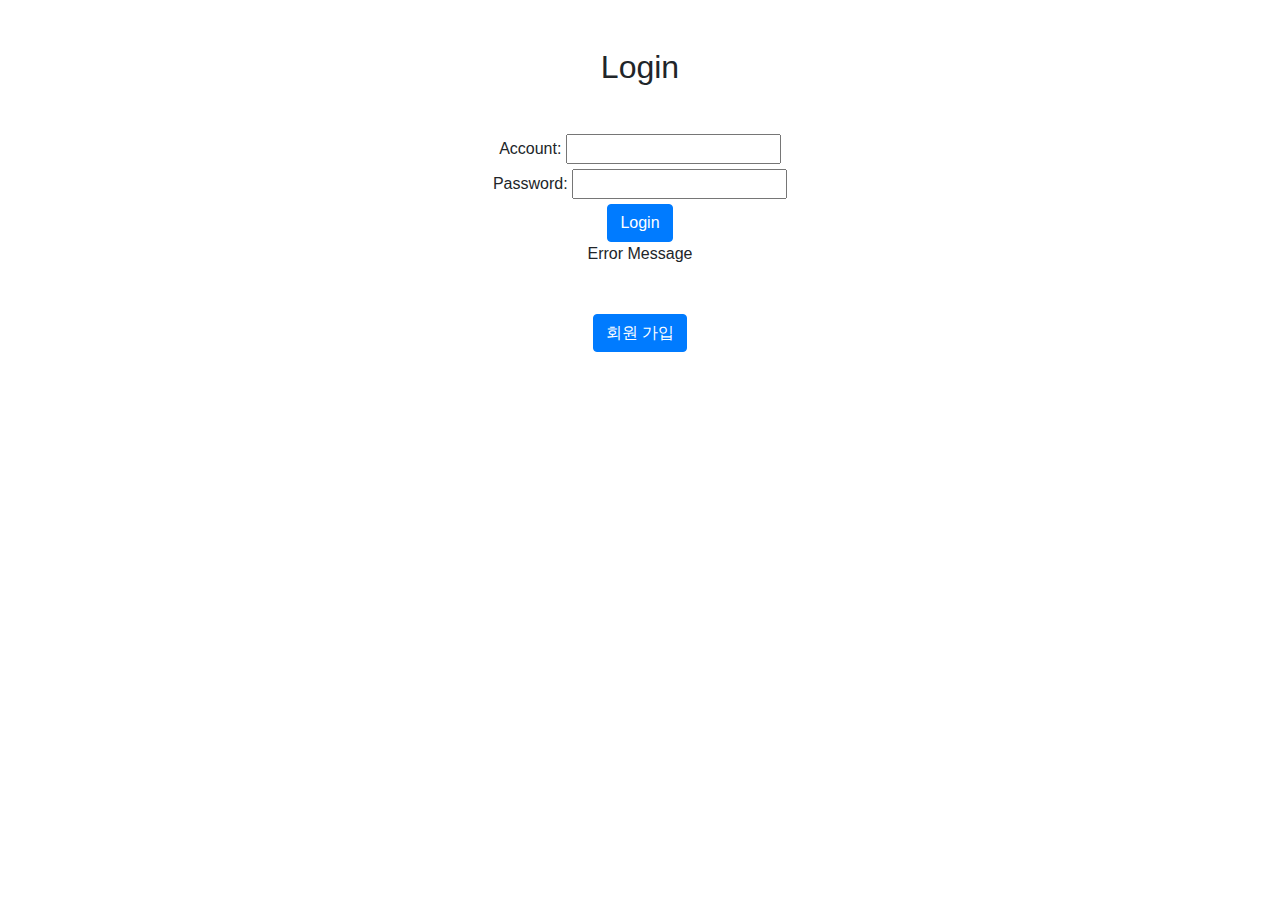
<file: project_theater/src/main/resources/templates/auth/login.html>
<!DOCTYPE html>
<html lang="en" xmlns:th="http://www.thymeleaf.org">
<head>
    <meta charset="UTF-8">
    <title>Login</title>
    <meta name="viewport" content="width=device-width, initial-scale=1.0">
    <link href="https://maxcdn.bootstrapcdn.com/bootstrap/4.5.2/css/bootstrap.min.css" rel="stylesheet">
</head>
<body>
<div id="login-form">
    <h2 class="container text-center mt-5">Login</h2>
    <form th:action="@{/login}" th:object="${data}" th:method="POST" class="container text-center mt-5">
        <label for="account">Account:</label>
        <input type="text" id="account" name="account" required="required"/>
        <br/>
        <label for="password">Password:</label>
        <input type="password" id="password" name="password" required="required"/>
        <br/>
        <button class="btn btn-primary" type="submit">Login</button>
        <div th:if="${error}" class="error-message">
            <p>Error Message</p>
        </div>
    </form>

    <form class="container text-center mt-5" th:action="@{/register/view}" method="get">
        <button class="btn btn-primary" type="submit">회원 가입</button>
    </form>
</div>
</body>
</html>
</file>
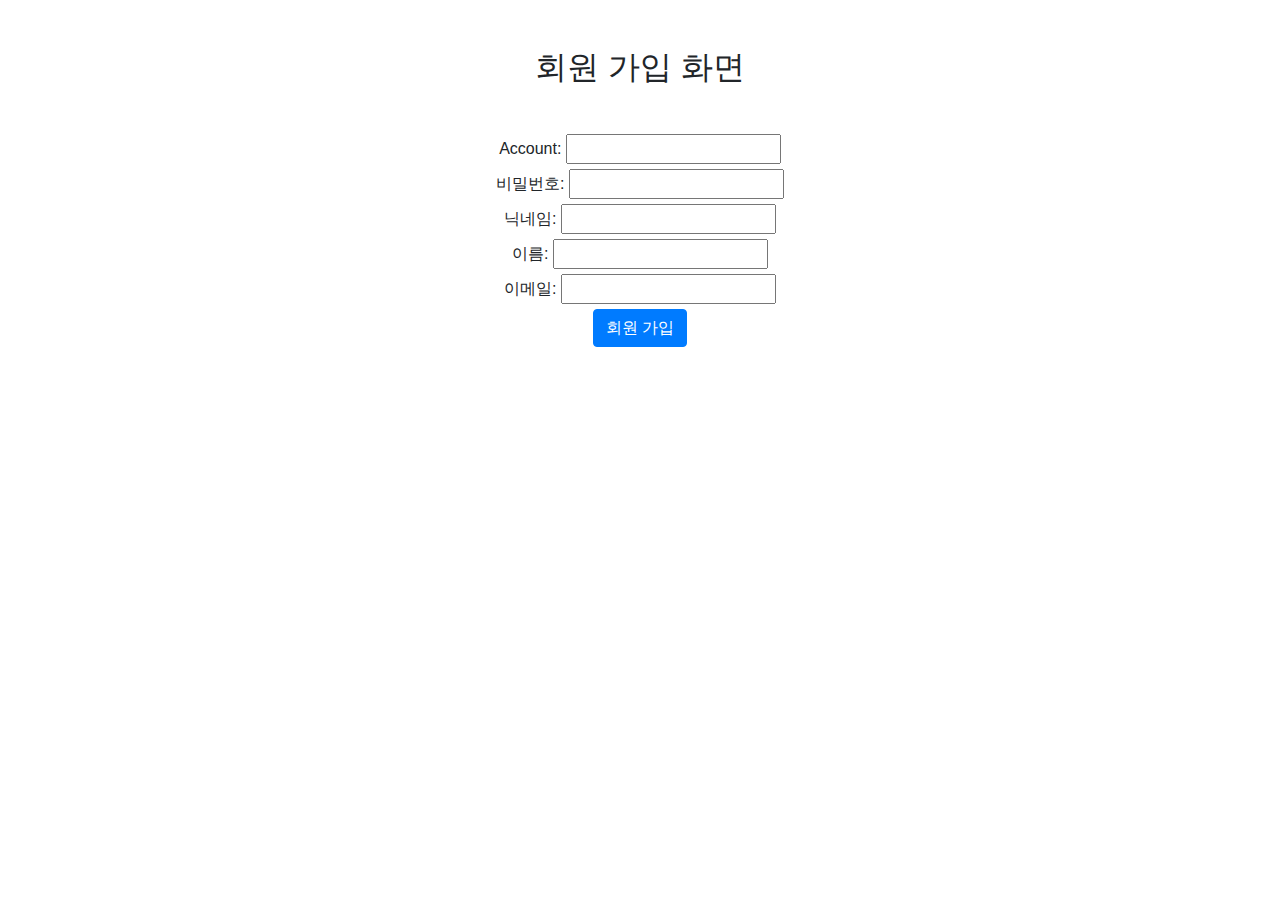
<file: project_theater/src/main/resources/templates/auth/register.html>
<!DOCTYPE html>
<html xmlns:th="http://www.thymeleaf.org">
<head>
    <meta charset="UTF-8">
    <title>Register</title>
    <meta name="viewport" content="width=device-width, initial-scale=1.0">
    <link href="https://maxcdn.bootstrapcdn.com/bootstrap/4.5.2/css/bootstrap.min.css" rel="stylesheet">
</head>
<body>
<div id="register-form">
    <h2 class="container text-center mt-5">회원 가입 화면</h2>
    <form class="container text-center mt-5 "th:action="@{/register}" th:method="post">
        <label for="account">Account:</label>
        <input type="text" id="account" name="account" required="required"/>
        <br/>
        <label for="password">비밀번호:</label>
        <input type="password" id="password" name="password" required="required"/>
        <br/>
        <label for="nickname">닉네임:</label>
        <input type="text" id="nickname" name="nickname" required="required"/>
        <br/>
        <label for="name">이름:</label>
        <input type="text" id="name" name="name" required="required"/>
        <br/>
        <label for="email">이메일:</label>
        <input type="email" id="email" name="email" required="required"/>
        <br/>
        <button class="btn btn-primary" type="submit">회원 가입</button>
        <!--        <form th:action="@{/register}" th:method="post">-->
        <!--        </form>-->
    </form>
</div>
</body>
</html>
</file>
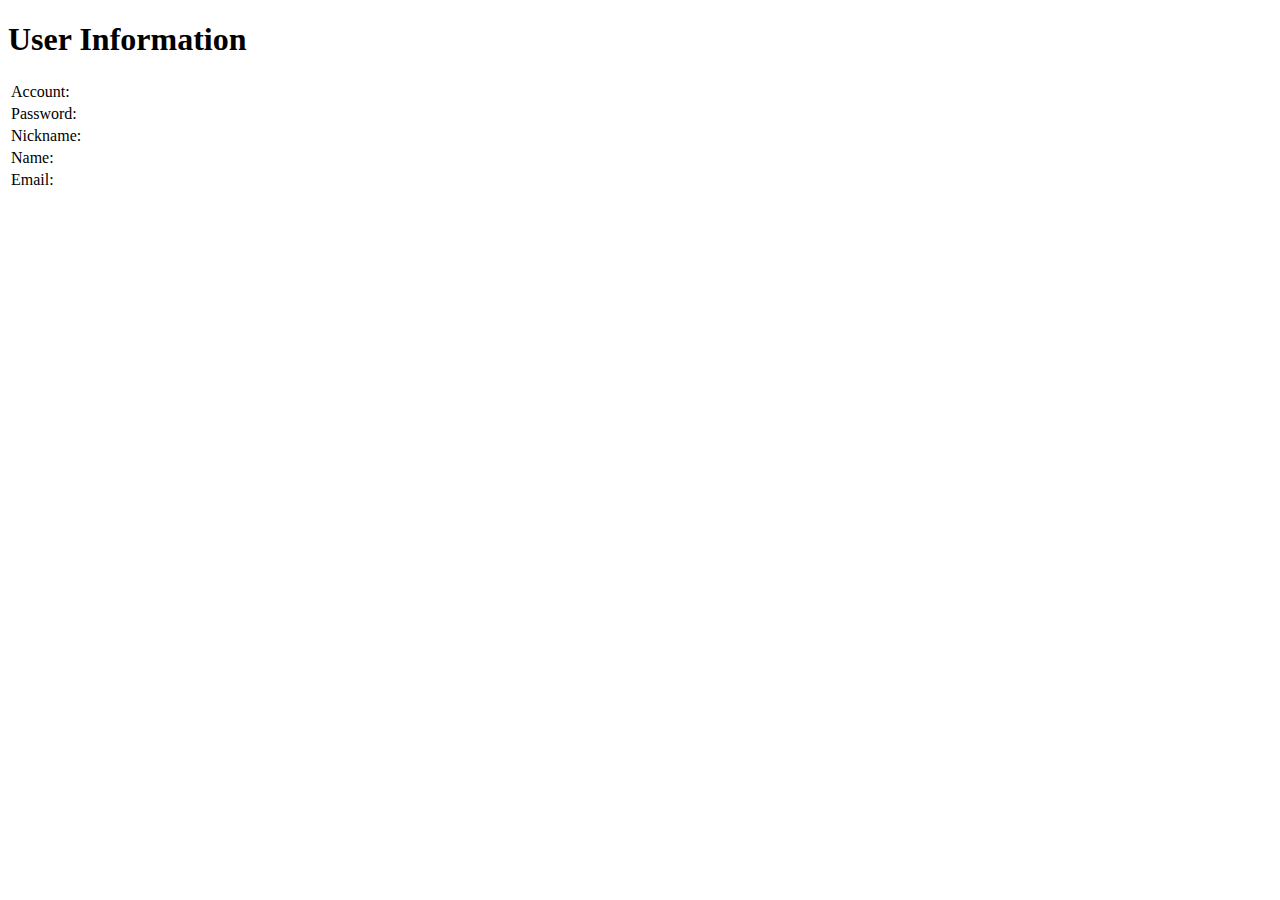
<file: project_theater/src/main/resources/templates/user/information.html>
<!DOCTYPE html>
<html xmlns:th="http://www.thymeleaf.org">
<head>
    <title>User Information</title>
</head>
<body>
<h1>User Information</h1>
<table>
    <tr>
        <td>Account:</td>
        <td th:text="${account}"></td>
    </tr>
    <tr>
        <td>Password:</td>
        <td th:text="${password}"></td>
    </tr>
    <tr>
        <td>Nickname:</td>
        <td th:text="${nickname}"></td>
    </tr>
    <tr>
        <td>Name:</td>
        <td th:text="${name}"></td>
    </tr>
    <tr>
        <td>Email:</td>
        <td th:text="${email}"></td>
    </tr>
</table>
</body>
</html>
</file>
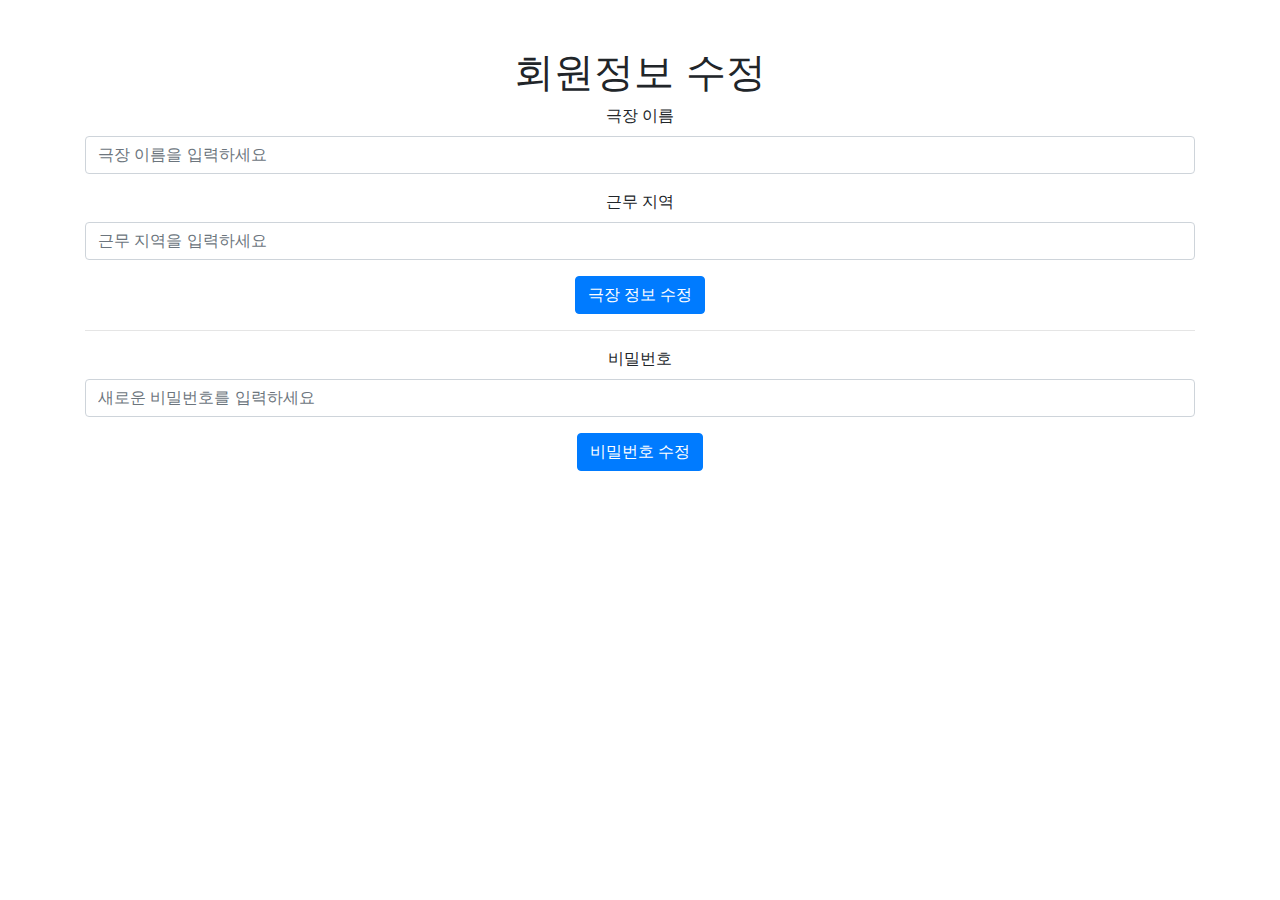
<file: project_theater/src/main/resources/templates/user/update.html>
<!DOCTYPE html>
<html lang="en" xmlns:th="http://www.thymeleaf.org">
<head>
    <meta charset="UTF-8">
    <title>회원정보 수정</title>
    <!-- 부트스트랩 CSS 링크 -->
    <link href="https://maxcdn.bootstrapcdn.com/bootstrap/4.5.2/css/bootstrap.min.css" rel="stylesheet">
</head>
<body>
<div class="container text-center mt-5">
    <h1>회원정보 수정</h1>

    <!-- 극장 정보 수정 폼 -->
    <form>
        <!-- theater.name 수정 필드 -->
        <div class="form-group">
            <label for="theaterName">극장 이름</label>
            <input type="text" class="form-control" id="theaterName" name="theaterName" th:value="${theater.name}"
                   placeholder="극장 이름을 입력하세요" required>
        </div>

        <!-- theater.working_zone 수정 필드 -->
        <div class="form-group">
            <label for="workingZone">근무 지역</label>
            <input type="text" class="form-control" id="workingZone" name="workingZone"
                   th:value="${theater.working_zone}" placeholder="근무 지역을 입력하세요" required>
        </div>

        <!-- 극장 정보 수정 버튼 -->
        <button type="submit" class="btn btn-primary">극장 정보 수정</button>
    </form>

    <hr> <!-- 구분선 -->

    <!-- 비밀번호 수정 폼 -->
    <!--    <form th:action="@{/update-password}" method="post">-->
    <form>
        <!-- member.pw 수정 필드 -->
        <div class="form-group">
            <label for="password">비밀번호</label>
            <input type="password" class="form-control" id="password" name="password" th:value="${member.pw}"
                   placeholder="새로운 비밀번호를 입력하세요" required>
        </div>

        <!-- 비밀번호 수정 버튼 -->
        <button type="submit" class="btn btn-primary">비밀번호 수정</button>
    </form>
</div>
<!-- 부트스트랩 JavaScript 및 jQuery 링크 -->
</body>
<!--<script src="https://code.jquery.com/jquery-3.5.1.slim.min.js"></script>-->
<!--<script src="https://cdn.jsdelivr.net/npm/@popperjs/core@2.9.2/dist/umd/popper.min.js"></script>-->
<!--<script src="https://maxcdn.bootstrapcdn.com/bootstrap/4.5.2/js/bootstrap.min.js"></script>-->

<script>
    function validateTheaterInfoForm() {
        var theaterName = document.getElementById("theaterName").value;
        var workingZone = document.getElementById("workingZone").value;

        if (theaterName === "" || workingZone === "") {
            alert("모든 필드를 입력하세요.");
            return false;
        }
        return true;
    }

    function validatePasswordForm() {
        var password = document.getElementById("password").value;

        if (password === "") {
            alert("비밀번호를 입력하세요.");
            return false;
        }
        return true;
    }
</script>
</html>
</file>
